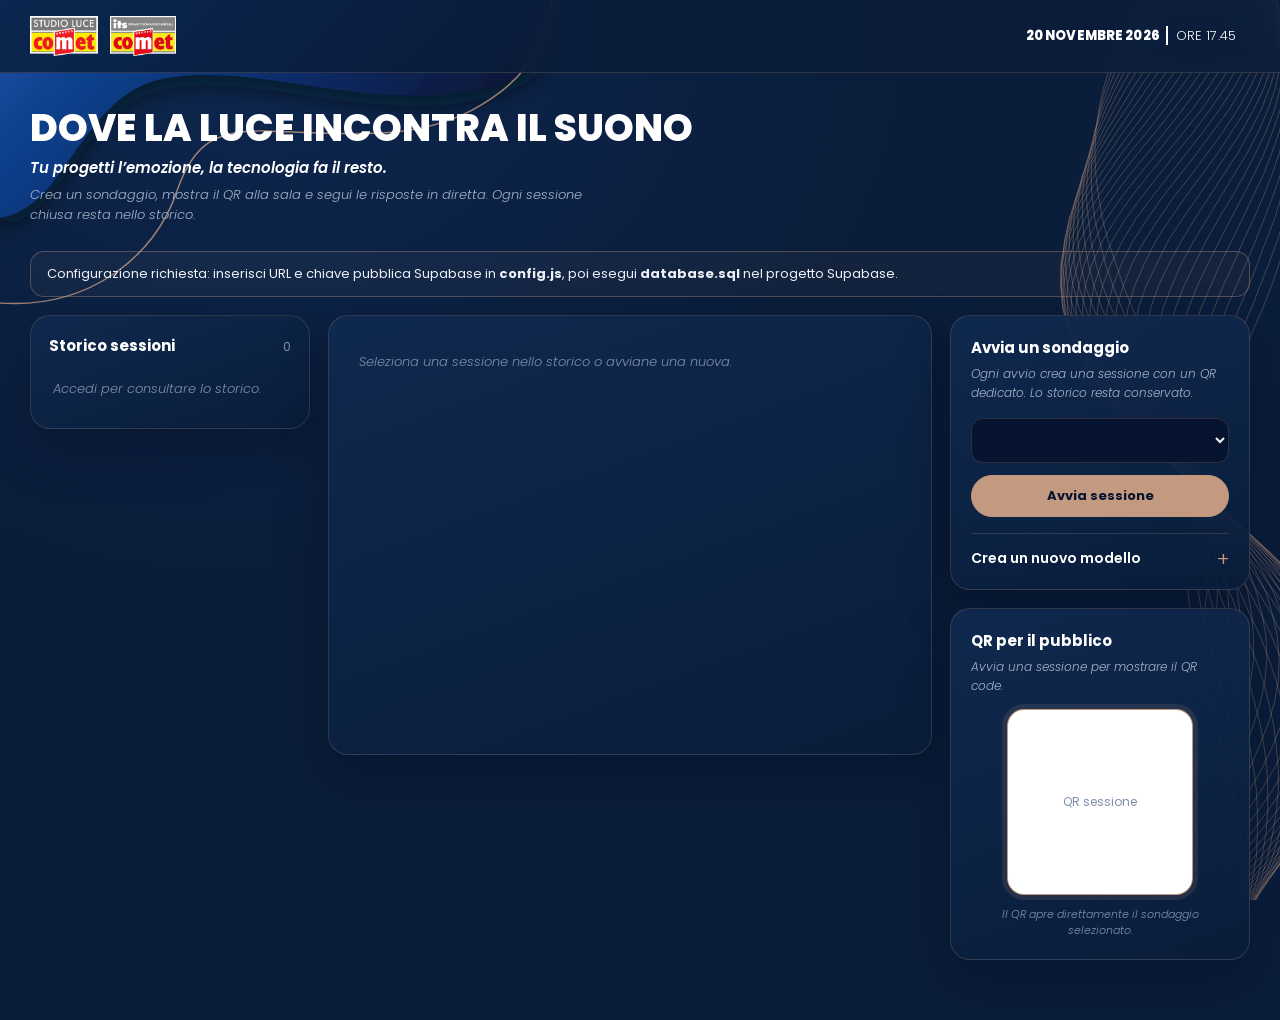
<file: index.html>
<!doctype html>
<html lang="it">
<head>
<meta charset="utf-8"><meta name="viewport" content="width=device-width,initial-scale=1"><meta name="theme-color" content="#0a1d3a">
<title>Gestione sondaggi · Dove la luce incontra il suono</title>
<link rel="stylesheet" href="./brand.css">
<style>
.top{display:flex;align-items:center;justify-content:space-between;gap:16px;padding:16px 30px;border-bottom:1px solid var(--copper-line);background:#0a1d3acc;backdrop-filter:blur(6px)}
.top .logos{--logo-h:40px}
.top-right{display:flex;align-items:center;gap:14px;font-size:12px;color:var(--muted)}
.shell{max-width:1440px;margin:auto;padding:34px 30px 60px}
.heading{margin-bottom:26px}
.heading h1{font-weight:800;text-transform:uppercase;font-size:clamp(26px,3.2vw,38px);line-height:1.08;margin:0 0 8px;color:var(--white)}
.heading .tagline{font-style:italic;font-weight:600;font-size:15px;color:var(--white);margin:0 0 6px}
.heading .sub{font-style:italic;font-weight:300;font-size:13px;color:var(--muted);margin:0;max-width:70ch}
.grid{display:grid;grid-template-columns:280px minmax(0,1fr) 300px;gap:18px;align-items:start}
.card{border:1px solid var(--copper-line);border-radius:20px;background:linear-gradient(160deg,#10294fee,#0a1d3aee);box-shadow:0 20px 50px #020a1a55}
.session-panel{padding:18px}
.panel-head{display:flex;justify-content:space-between;align-items:baseline;margin-bottom:12px}
.panel-head strong{font-weight:700;font-size:15px;color:var(--white)}
.panel-head span{font-size:12px;color:var(--soft)}
.session-list{display:grid;gap:6px;max-height:620px;overflow:auto}
.session{display:block;width:100%;padding:11px 12px;text-align:left;border-radius:12px;border:1px solid transparent;background:#ffffff05;color:var(--muted);cursor:pointer}
.session:hover{background:#ffffff0b}
.session.active{border-color:var(--copper-dim);background:#c39a8014;color:var(--white)}
.session strong{display:block;font-size:13px;font-weight:600;color:var(--text)}
.session small{display:block;font-size:11px;color:var(--soft);margin-top:4px}
.status{float:right;font-size:11px;font-weight:600;color:var(--copper-light)}
.status.closed{color:var(--soft);font-weight:400}
.empty{color:var(--soft);font-size:13px;font-style:italic;font-weight:300;line-height:1.6;padding:10px 4px}
.main-panel{padding:26px;min-height:440px}
.session-title{display:flex;justify-content:space-between;align-items:flex-start;gap:14px}
.session-title h2{font-weight:800;text-transform:uppercase;font-size:22px;line-height:1.15;margin:0 0 6px;color:var(--white)}
.session-title p{font-size:12px;font-style:italic;font-weight:300;color:var(--muted);margin:0}
.state{font-size:12px;font-weight:600;border:1px solid var(--copper-dim);border-radius:99px;padding:6px 12px;color:var(--copper-light);white-space:nowrap}
.state.closed{border-color:#ffffff22;color:var(--soft);font-weight:400}
.stats{display:flex;gap:28px;margin:22px 0;padding:16px 0;border-top:1px solid var(--copper-line);border-bottom:1px solid var(--copper-line)}
.stat strong{display:block;font-weight:800;font-size:28px;line-height:1;color:var(--white)}
.stat span{display:block;font-size:12px;font-style:italic;font-weight:300;color:var(--muted);margin-top:4px}
.close-row{margin-bottom:8px}
.questions{display:grid}
.qrow{padding:18px 0;border-bottom:1px solid var(--copper-line)}
.qrow:last-child{border-bottom:0}
.qrow h3{font-weight:600;font-size:15px;line-height:1.45;margin:0 0 4px;color:var(--white)}
.qmeta{font-size:12px;font-style:italic;font-weight:300;color:var(--muted);margin:0 0 12px}
.qmeta b{font-style:normal;font-weight:600;color:var(--copper-light)}
.bars{display:grid;gap:9px}
.barrow{display:grid;grid-template-columns:minmax(110px,1fr) minmax(80px,1.7fr) 74px;gap:12px;align-items:center}
.barlabel{font-size:13px;color:var(--text);white-space:nowrap;text-overflow:ellipsis;overflow:hidden}
.track{height:6px;border-radius:6px;background:#ffffff14;overflow:hidden}
.fill{display:block;height:100%;border-radius:6px;background:var(--copper);transition:width .7s}
.pct{text-align:right;font-size:12px;color:var(--muted);white-space:nowrap;font-variant-numeric:tabular-nums}
.pct b{color:var(--white);font-weight:700}
.side{display:grid;gap:18px}
.create-card,.qr-card{padding:20px}
.side h3{font-weight:700;font-size:15px;margin:0 0 6px;color:var(--white)}
.side p{font-size:12px;font-style:italic;font-weight:300;color:var(--muted);line-height:1.55;margin:0 0 12px}
.select{width:100%;background:var(--navy-deep);color:var(--text);border:1px solid var(--copper-line);border-radius:12px;padding:11px 12px;font-size:13px;margin:4px 0 12px}
.full{width:100%}
.ghost{margin-top:8px;border-color:transparent;color:var(--muted);font-weight:400;font-size:12px}
.qr-area{margin:14px auto 12px;width:184px;height:184px;background:#fff;border-radius:16px;display:grid;place-items:center;padding:10px;box-shadow:0 0 0 1px var(--copper),0 0 0 6px #c39a8022}
.qr-area canvas{max-width:100%;max-height:100%}
.qr-placeholder{font-size:12px;text-align:center;color:#7f8fab}
.link{font-size:13px;text-align:center}
.link a{color:var(--copper-light);font-weight:500}
.foot{font-size:11px;font-style:italic;font-weight:300;color:var(--soft);line-height:1.5;margin-top:10px;text-align:center}
.notice{padding:12px 16px;border:1px solid var(--copper-dim);background:#c39a800d;border-radius:14px;color:var(--text);font-size:13px;line-height:1.55;margin-bottom:18px}
.notice.warn{border-color:#f19a8e66;background:#f19a8e0f;color:#f7cfc8}
.field{width:100%;padding:11px 12px;border:1px solid var(--copper-line);border-radius:12px;background:var(--navy-deep);color:var(--white);margin:5px 0 12px;font-size:13px}
.builder{border-top:1px solid var(--copper-line);margin-top:16px;padding-top:14px}
.builder summary{cursor:pointer;color:var(--white);font-size:14px;font-weight:600;list-style:none;display:flex;justify-content:space-between;align-items:center}
.builder summary::-webkit-details-marker{display:none}
.builder summary:after{content:'+';color:var(--copper);font-size:20px;font-weight:300;line-height:1}
.builder[open] summary:after{content:'−'}
.builder label{display:block;font-size:12px;font-weight:500;color:var(--muted);margin:10px 0 4px}
.builder textarea{width:100%;min-height:56px;resize:vertical;padding:10px 12px;border:1px solid var(--copper-line);border-radius:12px;background:var(--navy-deep);color:var(--white);font-size:13px;line-height:1.5}
.question-block{border-top:1px solid var(--copper-line);padding-top:6px;margin-top:12px}
.question-block>strong{display:block;font-weight:700;font-size:13px;margin-top:10px;color:var(--copper-light)}
.multi-toggle{display:flex!important;align-items:center;gap:10px;margin:10px 0 2px!important;cursor:pointer;color:var(--text)!important;font-size:13px!important}
.multi-toggle input{appearance:none;width:38px;height:22px;border-radius:99px;background:#ffffff1f;border:1px solid #ffffff2a;position:relative;flex:none;cursor:pointer;margin:0;transition:background .15s}
.multi-toggle input:after{content:"";position:absolute;top:2px;left:2px;width:16px;height:16px;border-radius:50%;background:var(--muted);transition:transform .15s,background .15s}
.multi-toggle input:checked{background:var(--copper);border-color:var(--copper)}
.multi-toggle input:checked:after{transform:translateX(16px);background:var(--navy-deep)}
.builder-note{color:var(--soft)!important;font-size:12px!important;margin:6px 0 10px!important}
.login{position:fixed;inset:0;z-index:15;background:#061430f2;display:grid;place-items:center;padding:16px}
.login-card{width:min(420px,100%);padding:28px}
.login-card .logos{--logo-h:44px;margin-bottom:22px}
.login-card h2{font-weight:800;text-transform:uppercase;font-size:22px;margin:0 0 6px;color:var(--white)}
.login-card p{font-size:13px;font-style:italic;font-weight:300;color:var(--muted);line-height:1.6;margin:0 0 16px}
.login-card label{display:block;font-size:12px;font-weight:500;color:var(--muted)}
@media(max-width:1120px){.grid{grid-template-columns:250px minmax(0,1fr)}.side{grid-column:1/-1;grid-template-columns:1fr 1fr}}
@media(max-width:720px){.top{padding:12px 16px}.top .logos{--logo-h:30px;gap:8px}.top-right #adminEmail{display:none}.shell{padding:24px 14px 40px}.grid{grid-template-columns:1fr}.session-panel{order:2}.main-panel{order:1;padding:20px}.side{order:3;grid-column:auto;grid-template-columns:1fr}.session-list{max-height:260px}.barrow{grid-template-columns:minmax(80px,1fr) minmax(55px,1.2fr) 64px}}
</style>
</head>
<body>
<div class="decor" aria-hidden="true"><div class="blob"></div><div class="ribbon"></div></div>
<header class="top">
  <div class="logos"><span class="logo studio-luce" role="img" aria-label="Studio Luce Gruppo Comet"></span><span class="logo its" role="img" aria-label="ITS Impianti Tecnologici Speciali Gruppo Comet"></span></div>
  <div class="top-right"><div class="date-line"><b>20 NOVEMBRE 2026</b><span>ORE 17.45</span></div><span id="adminEmail"></span><button class="btn hidden" id="logout" type="button">Esci</button></div>
</header>
<main class="shell">
  <div class="heading">
    <h1>Dove la luce incontra il suono</h1>
    <p class="tagline">Tu progetti l’emozione, la tecnologia fa il resto.</p>
    <p class="sub">Crea un sondaggio, mostra il QR alla sala e segui le risposte in diretta. Ogni sessione chiusa resta nello storico.</p>
  </div>
  <div class="notice" id="setupNotice">Configurazione richiesta: inserisci URL e chiave pubblica Supabase in <b>config.js</b>, poi esegui <b>database.sql</b> nel progetto Supabase.</div>
  <div class="notice warn hidden" id="adminNotice"></div>
  <div class="grid">
    <aside class="card session-panel"><div class="panel-head"><strong>Storico sessioni</strong><span id="sessionNumber">0</span></div><div class="session-list" id="sessionList"><div class="empty">Accedi per consultare lo storico.</div></div></aside>
    <section class="card main-panel"><div id="sessionView"><div class="empty">Seleziona una sessione nello storico o avviane una nuova.</div></div></section>
    <aside class="side">
      <section class="card create-card">
        <h3>Avvia un sondaggio</h3>
        <p>Ogni avvio crea una sessione con un QR dedicato. Lo storico resta conservato.</p>
        <select class="select" id="pollChoice" aria-label="Modello di sondaggio"></select>
        <button class="btn primary full" id="createSession" type="button">Avvia sessione</button>
        <button class="btn ghost full hidden" id="archivePoll" type="button">Togli questo modello dall’elenco</button>
        <details class="builder" id="builder">
          <summary>Crea un nuovo modello</summary>
          <p class="builder-note">Da 1 a 3 domande (lascia vuote quelle che non servono), da 2 a 10 opzioni ciascuna. Per ogni domanda decidi se accettare una sola risposta o più risposte.</p>
          <label for="newPollTitle">Titolo del sondaggio</label>
          <input class="field" id="newPollTitle" maxlength="80" placeholder="Es. Luce e suono in casa">
          <div id="questionBuilder"></div>
          <button class="btn primary full" id="saveCustomPoll" type="button">Crea e avvia</button>
          <p class="builder-note" id="builderStatus" role="status"></p>
        </details>
      </section>
      <section class="card qr-card">
        <h3>QR per il pubblico</h3>
        <p id="qrHint">Avvia una sessione per mostrare il QR code.</p>
        <div class="qr-area" id="qrArea"><span class="qr-placeholder">QR sessione</span></div>
        <div class="link" id="clientLink"></div>
        <div class="foot">Il QR apre direttamente il sondaggio selezionato.</div>
      </section>
    </aside>
  </div>
</main>
<div class="login hidden" id="login">
  <form class="card login-card" id="loginForm">
    <div class="logos"><span class="logo studio-luce" role="img" aria-label="Studio Luce Gruppo Comet"></span><span class="logo its" role="img" aria-label="ITS Gruppo Comet"></span></div>
    <h2>Accesso gestione</h2>
    <p>Accedi con l’account amministratore configurato in Supabase Auth.</p>
    <label for="email">Email</label><input class="field" id="email" type="email" autocomplete="username" required>
    <label for="password">Password</label><input class="field" id="password" type="password" autocomplete="current-password" required>
    <button class="btn primary full" type="submit" id="loginButton">Accedi</button>
    <p class="foot" id="loginError" role="alert"></p>
  </form>
</div>
<div class="toast" id="toast" role="status" aria-live="polite"></div>
<script type="module" src="./manager.js"></script>
</body>
</html>
</file>
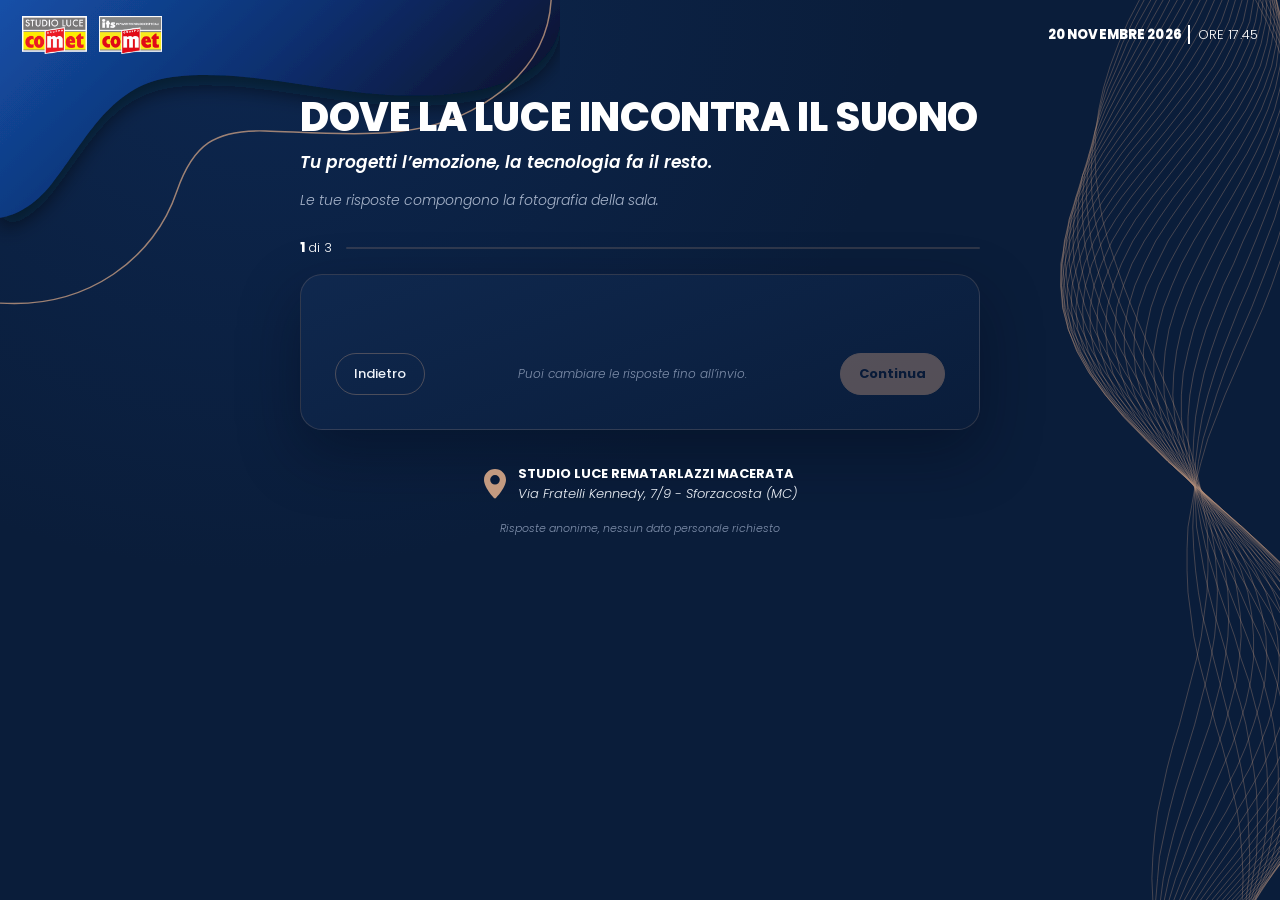
<file: client.html>
<!doctype html>
<html lang="it">
<head>
  <meta charset="utf-8" />
  <meta name="viewport" content="width=device-width, initial-scale=1, viewport-fit=cover" />
  <meta name="theme-color" content="#0a1d3a" />
  <title>Dove la luce incontra il suono · Partecipa</title>
  <link rel="stylesheet" href="./brand.css" />
  <style>
    .top{display:flex;align-items:center;justify-content:space-between;gap:14px;padding:calc(16px + env(safe-area-inset-top,0px)) 22px 16px}
    .top .logos{--logo-h:38px}
    main{width:min(680px,calc(100% - 32px));margin:26px auto 40px}
    .hero{margin-bottom:26px}
    .headline{font-weight:800;font-size:clamp(26px,6.4vw,40px);line-height:1.08;letter-spacing:-.01em;text-transform:uppercase;color:var(--white);margin:0 0 10px;text-wrap:balance}
    .tagline{font-style:italic;font-weight:600;font-size:clamp(14px,3.6vw,17px);color:var(--white);margin:0 0 14px}
    .lead{font-style:italic;font-weight:300;font-size:14px;line-height:1.65;color:var(--muted);margin:0;max-width:52ch}

    .progress{display:flex;align-items:center;gap:14px;margin-bottom:16px}
    .progress-count{font-size:13px;white-space:nowrap;color:var(--white)}
    .progress-count b{font-weight:800}
    .progress-count span{font-weight:300}
    .progress-track{flex:1;height:2px;background:var(--copper-line);border-radius:2px;overflow:hidden}
    .progress-fill{height:100%;width:0;background:var(--copper);transition:width .5s ease}

    .panel{background:linear-gradient(160deg,#10294ff2,#0a1d3af2);border:1px solid var(--copper-line);border-radius:22px;box-shadow:0 24px 60px #020a1a66}
    .question-card{padding:clamp(22px,5vw,34px)}
    .question{font-weight:600;font-size:clamp(19px,4.6vw,24px);line-height:1.4;color:var(--white);margin:0 0 8px}
    .mode{font-style:italic;font-weight:400;font-size:13px;color:var(--copper-light);margin:0 0 20px}
    .answers{display:grid;gap:10px}
    .answer{width:100%;text-align:left;min-height:56px;border:1px solid #ffffff1f;background:#ffffff06;border-radius:14px;display:flex;align-items:center;gap:14px;padding:12px 16px;cursor:pointer;transition:border-color .15s,background .15s}
    .answer:hover{border-color:var(--copper-dim)}
    .answer[aria-checked="true"]{border-color:var(--copper);background:#c39a801f}
    .mark{height:20px;width:20px;flex:none;border:1.5px solid #a6b3c9;border-radius:50%;display:grid;place-items:center}
    .multi .mark{border-radius:6px}
    .answer[aria-checked="true"] .mark{border-color:var(--copper);background:var(--copper)}
    .answer[aria-checked="true"] .mark:after{content:"";width:8px;height:8px;border-radius:50%;background:var(--navy-deep)}
    .multi .answer[aria-checked="true"] .mark:after{width:9px;height:5px;border-radius:0;background:none;border-left:2px solid var(--navy-deep);border-bottom:2px solid var(--navy-deep);transform:translateY(-1px) rotate(-45deg)}
    .answer-text{font-size:15px;line-height:1.4;color:var(--text)}
    .card-bottom{margin-top:24px;display:flex;align-items:center;justify-content:space-between;gap:12px}
    .helper{font-size:12px;font-style:italic;font-weight:300;color:var(--soft);text-align:center}

    .thanks{padding:40px 26px 34px;text-align:center;margin-bottom:14px}
    .check{height:64px;width:64px;margin:0 auto 18px;border-radius:50%;border:1.5px solid var(--copper);display:grid;place-items:center;animation:pop .5s cubic-bezier(.2,1.5,.4,1)}
    .check:after{content:"";width:22px;height:11px;border-left:3px solid var(--copper);border-bottom:3px solid var(--copper);transform:translateY(-3px) rotate(-45deg)}
    @keyframes pop{from{opacity:0;transform:scale(.4)}to{opacity:1;transform:scale(1)}}
    .thanks h2{font-weight:800;text-transform:uppercase;font-size:clamp(22px,5.4vw,30px);line-height:1.15;margin:0 0 10px;color:var(--white)}
    .thanks p{font-style:italic;font-weight:300;color:var(--muted);font-size:14px;line-height:1.6;margin:0}

    .report{padding:24px clamp(18px,4vw,28px)}
    .report-head{display:flex;align-items:flex-start;justify-content:space-between;gap:12px;margin-bottom:6px}
    .report-head h3{font-weight:700;font-size:18px;margin:0 0 4px;color:var(--white)}
    .report-head p{font-size:12px;font-style:italic;font-weight:300;color:var(--muted);margin:0}
    .live{display:flex;align-items:center;gap:7px;color:var(--copper-light);font-size:12px;font-weight:600;white-space:nowrap}
    .live i{width:7px;height:7px;border-radius:50%;background:var(--copper);animation:pulse 1.6s infinite}
    @keyframes pulse{50%{opacity:.35}}
    .report-question{padding:20px 0;border-bottom:1px solid var(--copper-line)}
    .report-question:last-child{border-bottom:0;padding-bottom:4px}
    .report-question h4{font-weight:600;font-size:15px;line-height:1.45;margin:0 0 4px;color:var(--white)}
    .report-meta{font-size:12px;font-style:italic;font-weight:300;color:var(--muted);margin:0 0 14px}
    .results{display:grid;gap:12px}
    .result-row{display:grid;grid-template-columns:1fr auto;gap:6px 12px;align-items:baseline}
    .result-label{font-size:13px;color:var(--text);min-width:0}
    .result-pct{font-size:13px;font-weight:700;color:var(--white);font-variant-numeric:tabular-nums}
    .result-track{grid-column:1/-1;height:6px;border-radius:6px;background:#ffffff14;overflow:hidden}
    .result-fill{height:100%;border-radius:6px;background:#c39a8099;transition:width 1s cubic-bezier(.18,.75,.25,1)}
    .result-row.mine .result-fill{background:var(--copper)}
    .mine-tag{font-style:italic;font-weight:600;font-size:12px;color:var(--copper-light);margin-left:6px;white-space:nowrap}
    .chart-foot{margin-top:16px;padding-top:14px;border-top:1px solid var(--copper-line);display:flex;justify-content:space-between;gap:10px;color:var(--soft);font-size:11px;font-style:italic;font-weight:300}

    .venue{display:flex;align-items:center;gap:12px;margin:34px auto 0;width:fit-content;max-width:100%}
    .venue svg{flex:none;width:22px;height:30px}
    .venue strong{display:block;font-weight:700;font-size:13px;text-transform:uppercase;color:var(--white)}
    .venue span{display:block;font-style:italic;font-weight:300;font-size:13px;color:var(--text)}
    .privacy{text-align:center;color:var(--soft);font-size:11px;font-style:italic;font-weight:300;margin:16px 0 0}

    .confetti{position:fixed;inset:0;pointer-events:none;overflow:hidden;z-index:10}
    .confetti i{position:absolute;top:-14px;width:2px;height:16px;border-radius:2px;animation:fall 2.6s ease-in forwards}
    @keyframes fall{to{transform:translateY(110vh) rotate(540deg);opacity:0}}

    @media(max-width:520px){
      .top{padding-left:16px;padding-right:16px}
      .top .logos{--logo-h:30px;gap:8px}
      .date-line{font-size:11px}
      main{margin-top:18px}
      .question-card{padding:22px 16px}
      .card-bottom .helper{display:none}
    }
    @media(max-width:370px){.date-line{display:none}}
  </style>
</head>
<body>
<div class="decor" aria-hidden="true"><div class="blob"></div><div class="ribbon"></div></div>
<header class="top">
  <div class="logos" aria-label="Studio Luce Gruppo Comet e ITS Impianti Tecnologici Speciali Gruppo Comet"><span class="logo studio-luce" role="img" aria-label="Studio Luce Gruppo Comet"></span><span class="logo its" role="img" aria-label="ITS Impianti Tecnologici Speciali Gruppo Comet"></span></div>
  <div class="date-line"><b>20 NOVEMBRE 2026</b><span>ORE 17.45</span></div>
</header>
<main>
  <div class="hero">
    <h1 class="headline" id="headline">Dove la luce incontra il suono</h1>
    <p class="tagline">Tu progetti l’emozione, la tecnologia fa il resto.</p>
    <p class="lead" id="lead">Le tue risposte compongono la fotografia della sala.</p>
  </div>

  <div class="progress" id="progressBox">
    <div class="progress-count"><b id="stepNum">1</b> <span id="stepTotal">di 3</span></div>
    <div class="progress-track"><div class="progress-fill" id="progressFill"></div></div>
  </div>

  <section class="panel question-card" id="questionCard">
    <h2 class="question" id="question"></h2>
    <p class="mode" id="mode"></p>
    <div class="answers" id="answers"></div>
    <div class="card-bottom">
      <button class="btn" id="previous" type="button">Indietro</button>
      <span class="helper">Puoi cambiare le risposte fino all’invio.</span>
      <button class="btn primary" id="continue" type="button" disabled>Continua</button>
    </div>
  </section>

  <section class="panel thanks hidden" id="thanks">
    <div class="check" aria-hidden="true"></div>
    <h2>Grazie per la partecipazione</h2>
    <p>Abbiamo ricevuto le tue risposte. Qui sotto vedi come sta rispondendo la sala.</p>
  </section>

  <section class="panel report hidden" id="report">
    <div class="report-head">
      <div><h3>La sala, in tempo reale</h3><p>Riepilogo di tutte le domande</p></div>
      <div class="live"><i></i>Live</div>
    </div>
    <div id="reports"></div>
    <div class="chart-foot"><span>I grafici si aggiornano con le risposte della platea</span><span id="updated">Appena aggiornato</span></div>
  </section>

  <div class="venue">
    <svg viewBox="0 0 22 30" aria-hidden="true"><path fill="#c39a80" d="M11 0C4.9 0 0 4.8 0 10.8 0 18.4 9.4 28.4 9.8 28.8a1.6 1.6 0 0 0 2.4 0C12.6 28.4 22 18.4 22 10.8 22 4.8 17.1 0 11 0Zm0 15.6a4.8 4.8 0 1 1 0-9.6 4.8 4.8 0 0 1 0 9.6Z"/></svg>
    <div><strong>Studio Luce RemaTarlazzi Macerata</strong><span>Via Fratelli Kennedy, 7/9 - Sforzacosta (MC)</span></div>
  </div>
  <p class="privacy" id="privacy">Risposte anonime, nessun dato personale richiesto</p>
</main>
<div class="confetti" id="confetti"></div><div class="toast" id="toast" role="status" aria-live="polite"></div>
<script type="module" src="./client.js"></script>
</body>
</html>
</file>
<file: brand.css>
/* Studio Luce · ITS Gruppo Comet — identità visiva condivisa (dall’invito “Dove la luce incontra il suono”) */
@import url('https://fonts.googleapis.com/css2?family=Poppins:ital,wght@0,300;0,400;0,500;0,600;0,700;0,800;1,300;1,400;1,600;1,700&display=swap');
:root{
  --navy:#0a1d3a;--navy-deep:#061430;--navy-panel:#0e2649;--navy-raise:#13305a;
  --copper:#c39a80;--copper-light:#e2c3ad;--copper-dim:#c39a8059;--copper-line:#c39a8033;
  --blue:#1450a8;--white:#ffffff;--text:#eef2f8;--muted:#a6b3c9;--soft:#7f8fab;
  --ok:#8fd6b5;--danger:#f19a8e;
  --font:'Poppins',system-ui,-apple-system,'Segoe UI',sans-serif;
}
*{box-sizing:border-box}
html{background:var(--navy)}
body{margin:0;min-height:100vh;background:transparent;color:var(--text);font-family:var(--font);-webkit-font-smoothing:antialiased}
button,select,input,textarea{font:inherit;color:inherit}
.decor{position:fixed;inset:0;z-index:-1;pointer-events:none;overflow:hidden;background:radial-gradient(ellipse at 20% 0,#123a7a55,transparent 45%),var(--navy)}
.decor .blob{position:absolute;left:0;top:0;width:min(52vw,560px);aspect-ratio:760/420;background:url('decor-blob.svg') no-repeat left top/100% auto}
.decor .ribbon{position:absolute;right:-60px;top:0;bottom:0;width:min(34vw,380px);background:url('decor-ribbon.svg') no-repeat center/cover;opacity:.9}
.logo{display:inline-block;height:var(--logo-h,34px);aspect-ratio:437/256;background:no-repeat center/contain}
.logo.its{aspect-ratio:427/259}
.logo.studio-luce{background-image:url('[data-uri]')}
.logo.its{background-image:url('[data-uri]')}
.logos{display:flex;align-items:center;gap:12px}
.date-line{font-size:13px;letter-spacing:.01em;color:var(--white);white-space:nowrap}
.date-line b{font-weight:800}
.date-line span{font-weight:300;padding-left:8px;margin-left:6px;border-left:2px solid var(--white)}
.btn{display:inline-flex;align-items:center;justify-content:center;gap:8px;border:1px solid var(--copper-dim);border-radius:99px;background:transparent;color:var(--text);padding:10px 18px;font-size:13px;font-weight:500;cursor:pointer;transition:background .15s,border-color .15s}
.btn:hover{border-color:var(--copper);background:#c39a8014}
.btn:disabled{opacity:.4;cursor:not-allowed}
.btn.primary{background:var(--copper);border-color:var(--copper);color:var(--navy-deep);font-weight:700}
.btn.primary:hover{background:var(--copper-light);border-color:var(--copper-light)}
.btn.danger{border-color:#f19a8e66;color:var(--danger)}
.btn.danger:hover{background:#f19a8e14;border-color:var(--danger)}
:focus-visible{outline:2px solid var(--copper-light);outline-offset:3px}
.toast{position:fixed;bottom:22px;left:50%;transform:translate(-50%,12px);padding:11px 18px;background:var(--navy-raise);border:1px solid var(--copper-dim);border-radius:99px;font-size:13px;opacity:0;transition:.2s;pointer-events:none;z-index:20;max-width:calc(100% - 32px);text-align:center}
.toast.show{opacity:1;transform:translate(-50%,0)}
.hidden{display:none!important}
@media(prefers-reduced-motion:reduce){*,*:before,*:after{transition:none!important;animation:none!important}}
</file>
